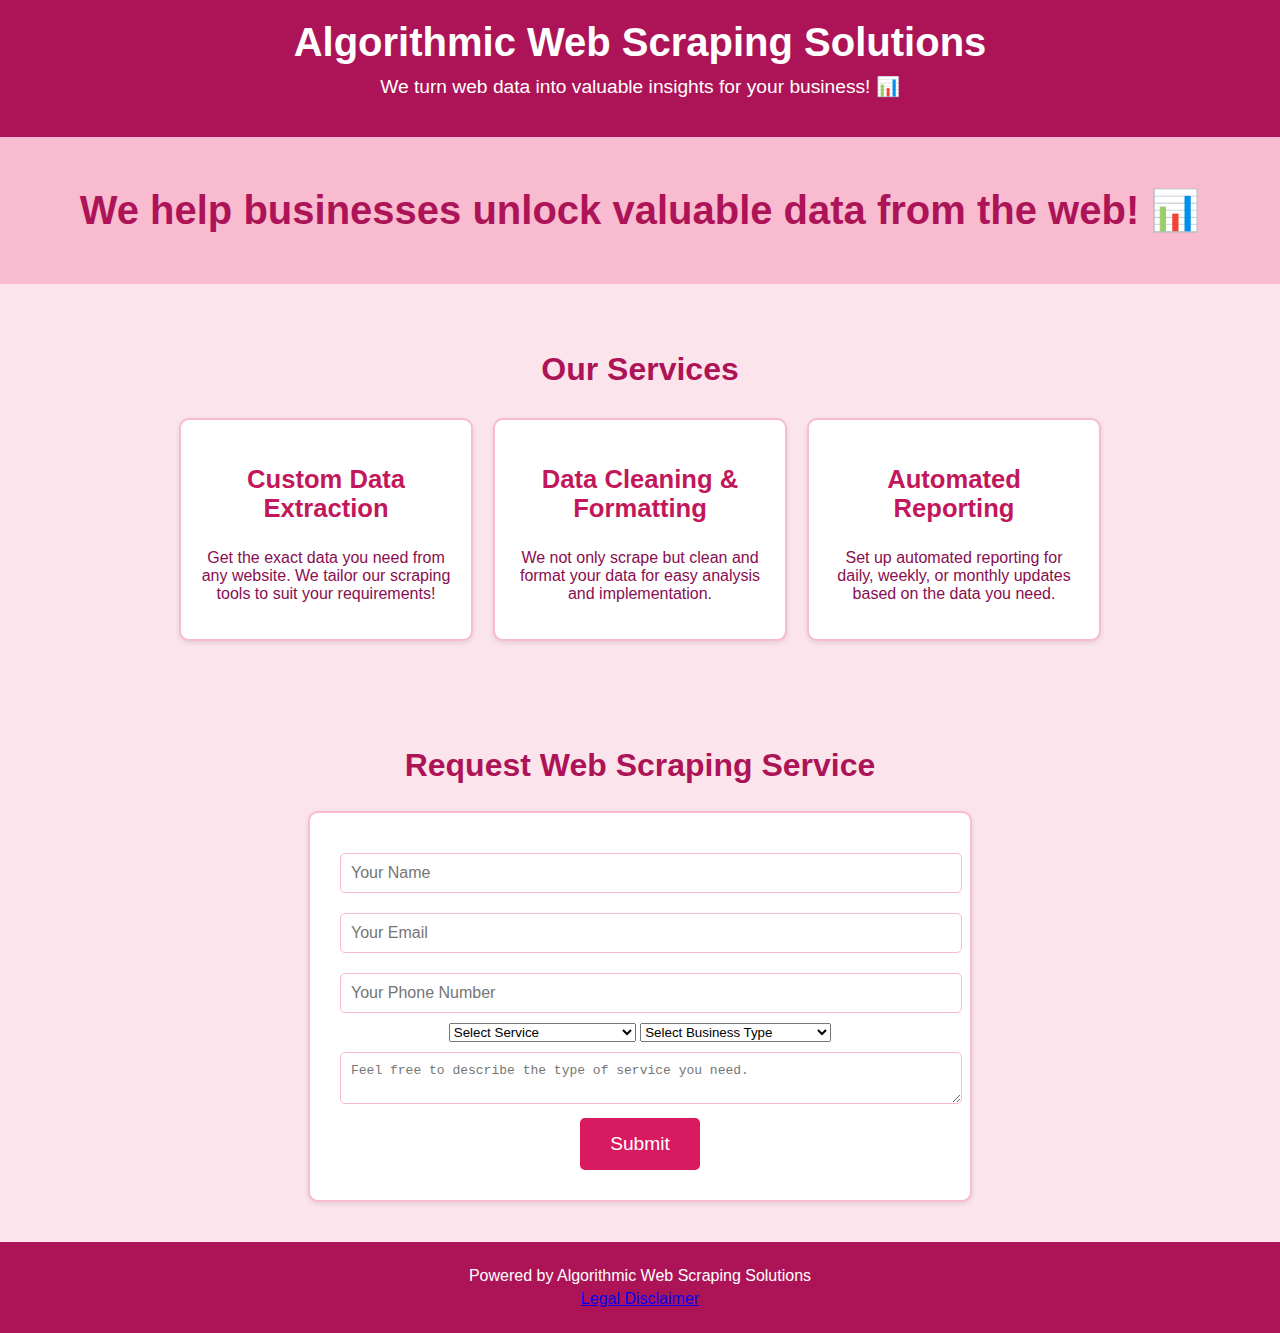
<file: index.html>
<!DOCTYPE html>
<html lang="en">
<head>
  <meta charset="UTF-8">
  <meta name="viewport" content="width=device-width, initial-scale=1.0">
  <title>Algorithmic Web Scraping Services</title>
  <link rel="stylesheet" href="styles.css">
</head>
<body>

  <header>
    <h1>Algorithmic Web Scraping Solutions</h1>
    <p>We turn web data into valuable insights for your business! 📊</p>
  </header>

  <div class="hero">
    <h2>We help businesses unlock valuable data from the web! 📊</h2>
  </div>

  <section>
    <h2>Our Services</h2>
    <div class="services">
      <div class="service-box">
        <h3>Custom Data Extraction</h3>
        <p>Get the exact data you need from any website. We tailor our scraping tools to suit your requirements!</p>
      </div>
      <div class="service-box">
        <h3>Data Cleaning & Formatting</h3>
        <p>We not only scrape but clean and format your data for easy analysis and implementation.</p>
      </div>
      <div class="service-box">
        <h3>Automated Reporting</h3>
        <p>Set up automated reporting for daily, weekly, or monthly updates based on the data you need.</p>
      </div>
    </div>
  </section>

  <section>
    <h2>Request Web Scraping Service</h2>
    <form action="https://formsubmit.co/c517c285e0f8e6fa3b7930f0eabc6ac9" method="POST" id="scrapingForm">
      <!-- Hidden Fields -->
      <input type="hidden" name="_next" value="http://127.0.0.1:5500/thank-you.html" />
      <input type="hidden" name="_captcha" value="false" />

      <div class="form-container">
        <input type="text" name="name" id="name" placeholder="Your Name" required />
        <input type="email" name="email" id="email" placeholder="Your Email" required />
        <input type="tel" name="phone" id="phone" placeholder="Your Phone Number" required />
        <select name="service" id="service" required>
          <option value="" disabled selected>Select Service</option>
          <option value="Custom Data Extraction">Custom Data Extraction</option>
          <option value="Data Cleaning & Formatting">Data Cleaning & Formatting</option>
          <option value="Automated Reporting">Automated Reporting</option>
        </select>
        <select name="business" id="business" required>
          <option value="" disabled selected>Select Business Type</option>
          <option value="E-Commerce">E-Commerce</option>
          <option value="Real Estate">Real Estate</option>
          <option value="Financial Services">Financial Services</option>
          <option value="Travel & Hospitality">Travel & Hospitality</option>
          <option value="Job Market">Job Market</option>
          <option value="News & Media">News & Media</option>
          <option value="Education">Education</option>
          <option value="Healthcare">Healthcare</option>
          <option value="Technology & Software">Technology & Software</option>
          <option value="Marketing & Advertising">Marketing & Advertising</option>
          <option value="Legal">Legal</option>
          <option value="Government & Public Sector">Government & Public Sector</option>
          <option value="Automotive">Automotive</option>
          <option value="Retail">Retail</option>
          <option value="Entertainment">Entertainment</option>
          <option value="Food & Beverage">Food & Beverage</option>
          <option value="Fashion & Apparel">Fashion & Apparel</option>
        </select>
        <textarea name="description" id="description" placeholder="Feel free to describe the type of service you need." required></textarea>
        <button type="submit">Submit</button>
      </div>
    </form>
  </section>

  <footer>
    <p>Powered by Algorithmic Web Scraping Solutions</p>
    <p><a href="legal.txt" target="_blank" class="legal-link">Legal Disclaimer</a></p>
  </footer>

</body>
</html>
</file>
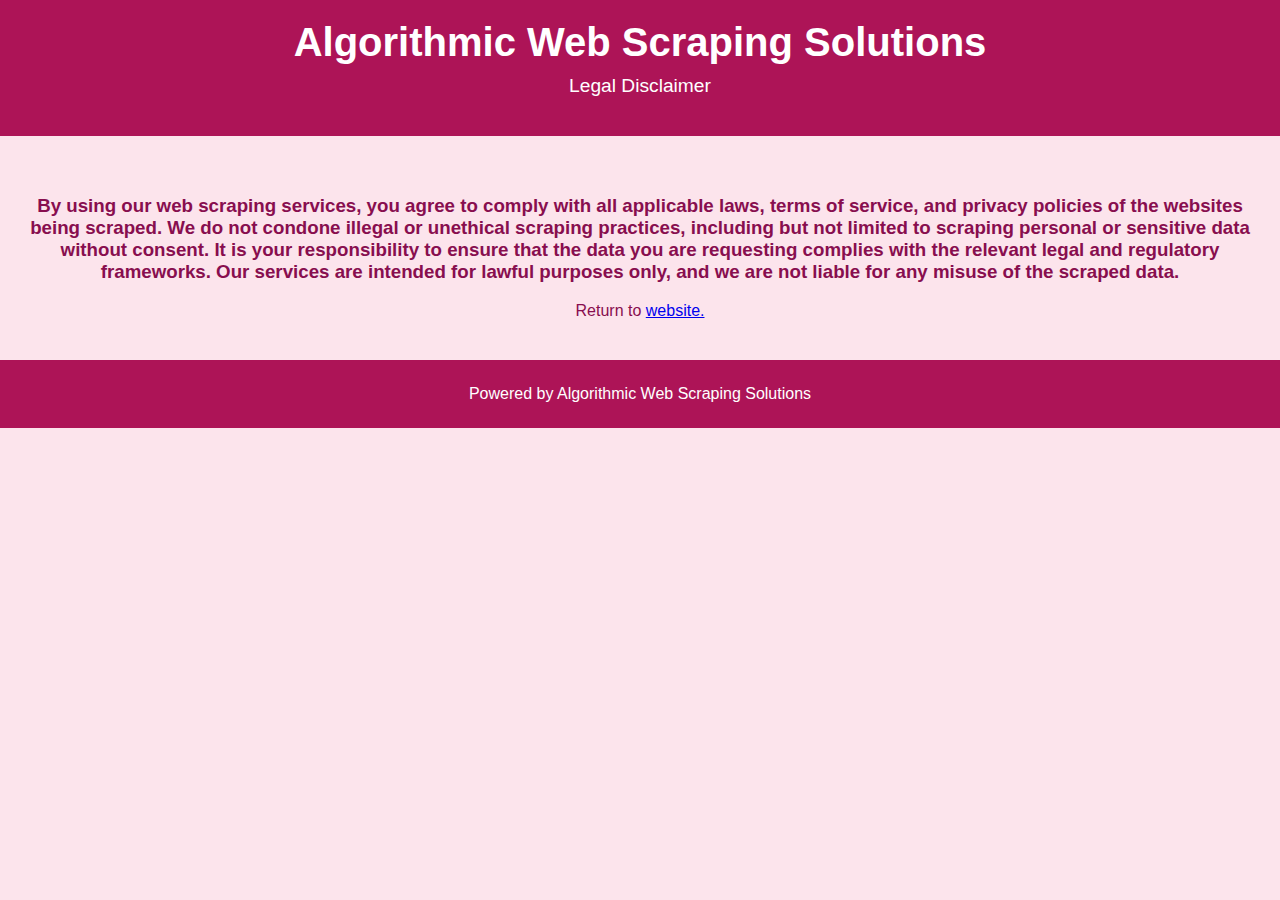
<file: legal.html>
<!DOCTYPE html>
<html lang="en">
<head>
    <meta charset="UTF-8">
    <meta name="viewport" content="width=device-width, initial-scale=1.0">
    <title>Legal Disclaimer</title>
    <link rel="stylesheet" href="styles.css">
</head>
<body>
    <header>
        <h1>Algorithmic Web Scraping Solutions</h1>
        <p>Legal Disclaimer</p>
    </header>

    <section>
        <h3>
            By using our web scraping services, you agree to comply with all applicable laws, terms of service, and privacy policies of the websites being scraped. We do not condone illegal or unethical scraping practices, including but not limited to scraping personal or sensitive data without consent. It is your responsibility to ensure that the data you are requesting complies with the relevant legal and regulatory frameworks. Our services are intended for lawful purposes only, and we are not liable for any misuse of the scraped data.
        </h3>
        <span>Return to <a href="index.html">website.</a></span>
    </section>

    <footer>
        <p>Powered by Algorithmic Web Scraping Solutions</p>
    </footer>
</body>
</html>
</file>
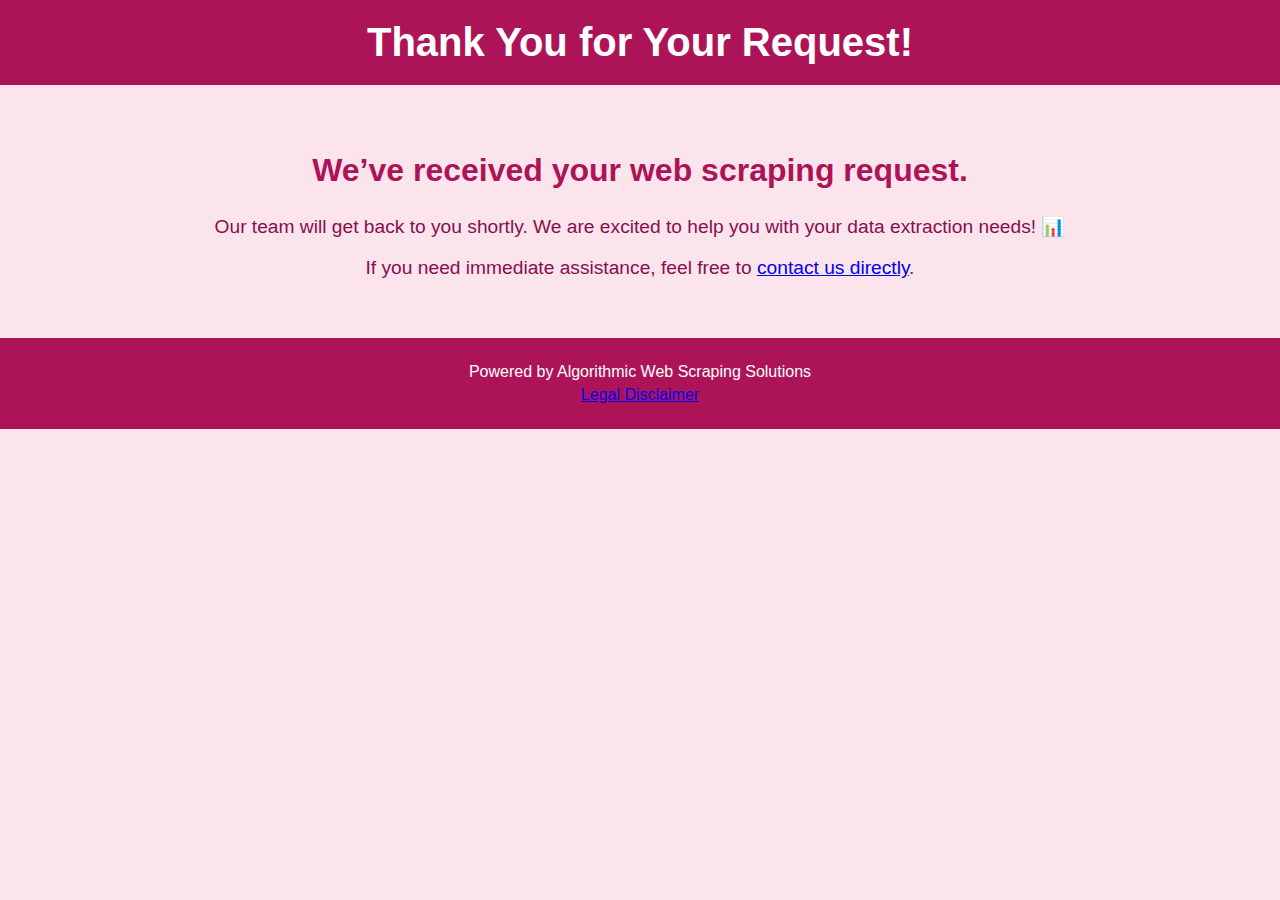
<file: thank-you.html>
<!DOCTYPE html>
<html lang="en">
<head>
  <meta charset="UTF-8">
  <meta name="viewport" content="width=device-width, initial-scale=1.0">
  <title>Thank You</title>
  <link rel="stylesheet" href="styles.css">
</head>
<body>

  <div class="content">
    <header>
      <h1>Thank You for Your Request!</h1>
    </header>

    <section>
      <h2>We’ve received your web scraping request.</h2>
      <p>Our team will get back to you shortly. We are excited to help you with your data extraction needs! 📊</p>

      <p>If you need immediate assistance, feel free to <a href="mailto:your-email@domain.com">contact us directly</a>.</p>
    </section>
  </div>

  <footer>
    <p>Powered by Algorithmic Web Scraping Solutions</p>
    <p><a href="#legal-disclaimer" class="legal-link">Legal Disclaimer</a></p>
  </footer>
  

</body>
</html>
</file>
<file: styles.css>
/* General styles */
body {
    font-family: 'Arial', sans-serif;
    margin: 0;
    padding: 0;
    background-color: #fce4ec; /* Light Pink Background */
    color: #880e4f; /* Dark Pink Text */
  }
  
  header {
    background-color: #AD1457; /* Deep Pink Header */
    color: #fff;
    padding: 20px;
    text-align: center;
    position: relative;
  }
  
  header h1 {
    font-size: 2.5em;
    margin: 0;
  }
  
  header p {
    font-size: 1.2em;
    margin-top: 10px;
  }
  
  /* Hero Section */
  .hero {
    background-color: #f8bbd0; /* Soft Light Pink for Hero Section */
    color: #880e4f; /* Dark Pink Text */
    padding: 50px 0;
    text-align: center;
  }
  
  .hero h2 {
    font-size: 2.5em;
    margin: 0;
  }
  
  /* Services Section */
  section {
    padding: 40px 20px;
    text-align: center;
  }
  
  h2 {
    font-size: 2em;
    color: #ad1457; /* Deep Pink */
  }
  
  .services {
    display: flex;
    justify-content: center;
    gap: 20px;
    margin-top: 30px;
  }
  
  .service-box {
    background-color: #fff; /* White background for contrast */
    border: 2px solid #f8bbd0; /* Soft Pink Border */
    border-radius: 10px;
    padding: 20px;
    width: 250px;
    box-shadow: 0 2px 5px rgba(0, 0, 0, 0.1);
    transition: transform 0.3s ease;
  }
  
  .service-box:hover {
    transform: translateY(-10px);
  }
  
  .service-box h3 {
    font-size: 1.6em;
    color: #c2185b; /* Slightly Darker Pink */
  }
  
  .service-box p {
    font-size: 1em;
    color: #880e4f; /* Dark Pink Text */
  }
  
  /* Form Section */
  .form-container {
    background-color: #fff;
    border: 2px solid #f8bbd0; /* Soft Pink Border */
    border-radius: 10px;
    padding: 30px;
    max-width: 600px;
    margin: 0 auto;
    box-shadow: 0 2px 5px rgba(0, 0, 0, 0.1);
  }
  
  .form-container input,
  .form-container textarea {
    width: 100%;
    padding: 10px;
    margin: 10px 0;
    border: 1px solid #f8bbd0;
    border-radius: 5px;
    font-size: 1em;
  }
  
  .form-container button {
    background-color: #d81b60; /* Bright Pink Button */
    color: #fff;
    border: none;
    padding: 15px 30px;
    font-size: 1.2em;
    border-radius: 5px;
    cursor: pointer;
    transition: background-color 0.3s ease;
  }
  
  .form-container button:hover {
    background-color: #ad1457; /* Darker Pink on Hover */
  }

  /* Thank You Section */
  section h2 {
    font-size: 2em;
    color: #ad1457;
  }
  
  section ul {
    list-style: none;
    padding: 0;
  }
  
  section ul li {
    font-size: 1.2em;
    color: #880e4f;
  }
  
  section p {
    font-size: 1.2em;
    color: #880e4f;
  }
  
  /* Footer Section */
  footer {
    background-color: #ad1457; /* Matching Deep Pink */
    color: #fff;
    padding: 20px;
    text-align: center;
    position: relative;
  }
  
  footer p {
    margin: 5px 0;
  }
  
  footer .illustration {
    font-size: 2em;
  }
</file>
